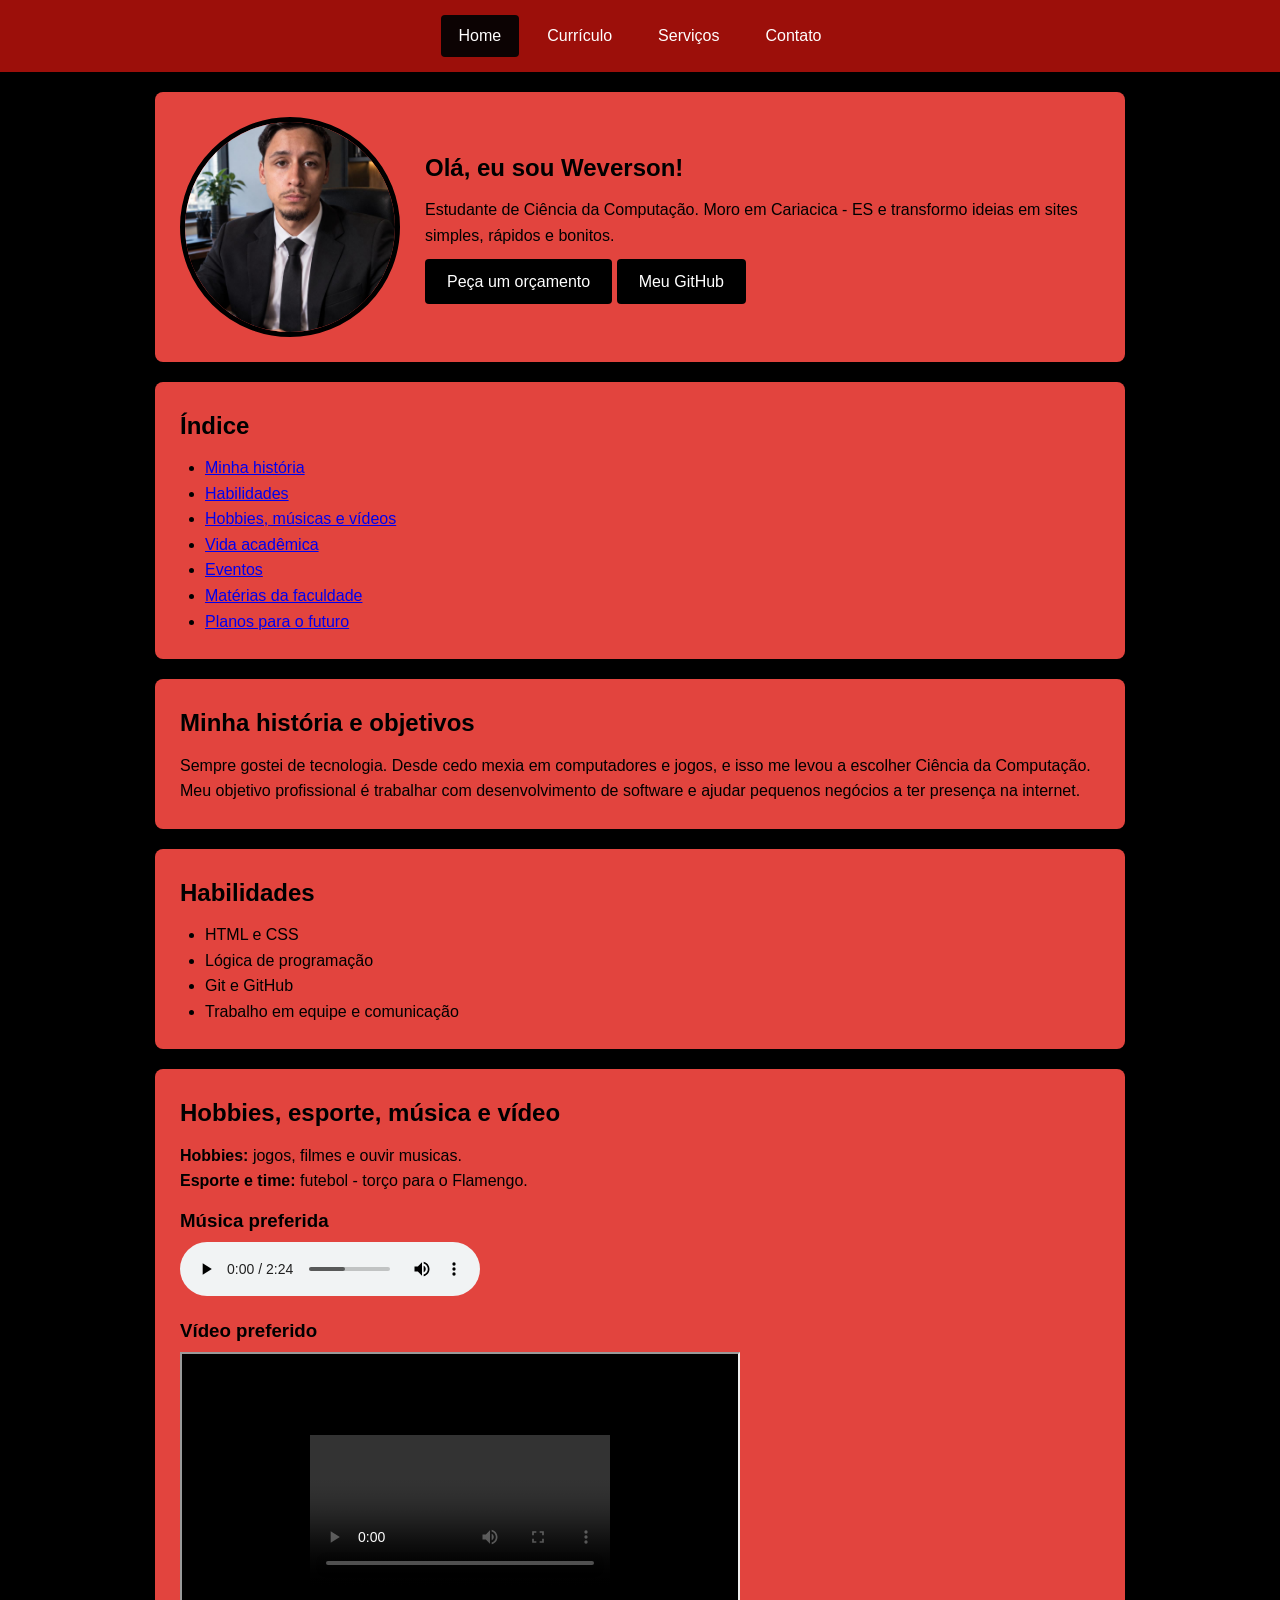
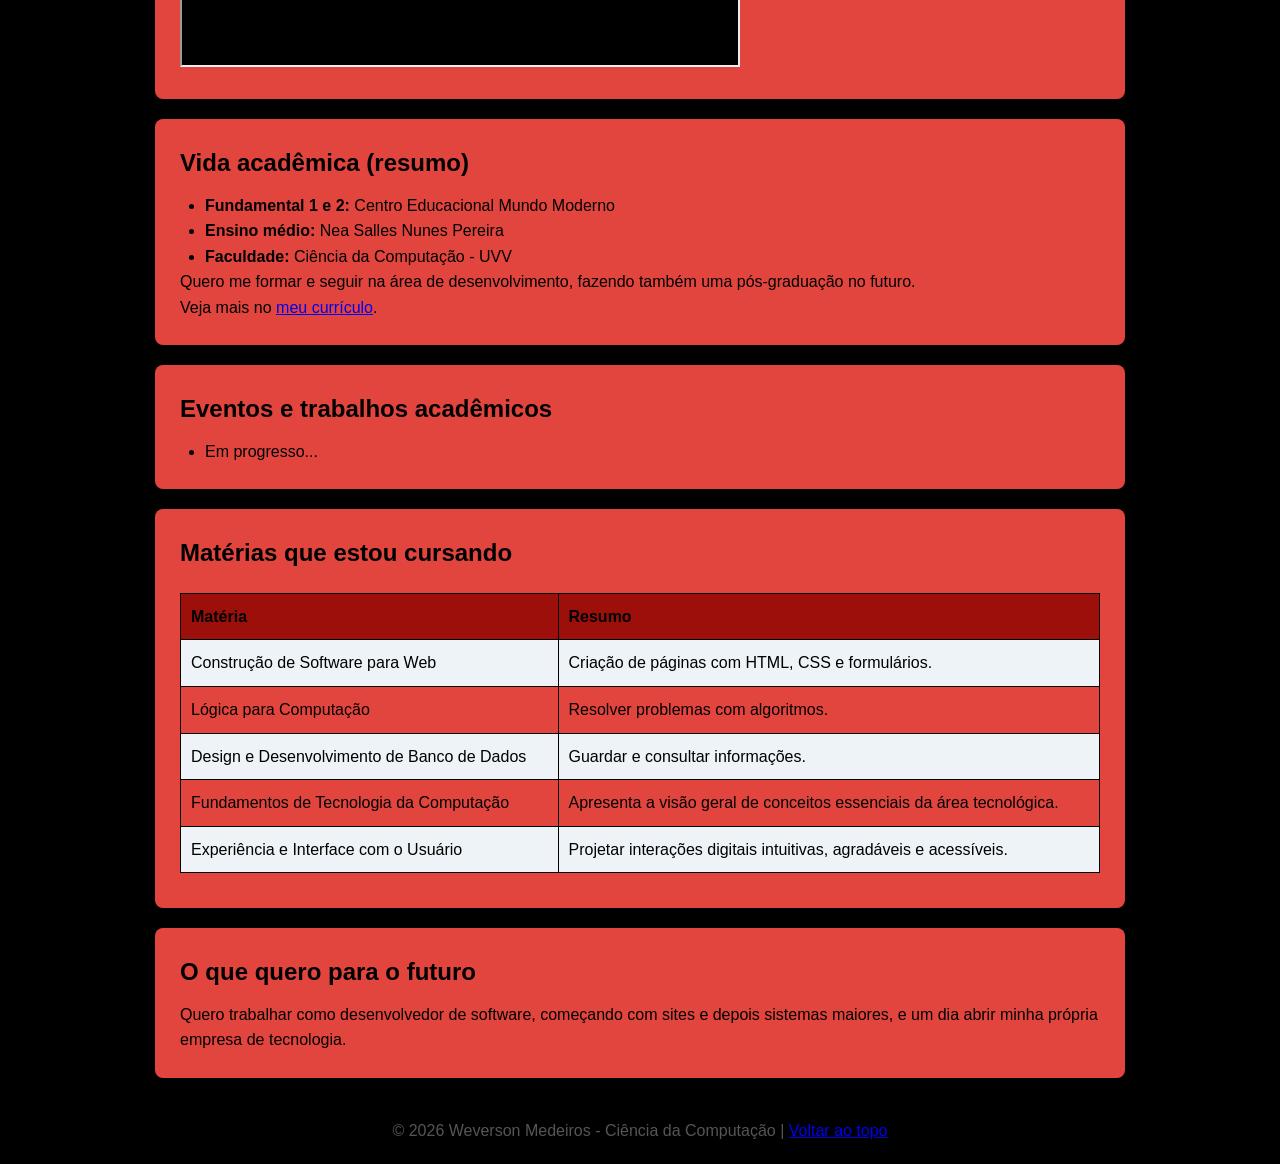
<file: index.html>
<!DOCTYPE html>
<html lang="pt-br">
<head>
  <meta charset="UTF-8">
  <meta name="viewport" content="width=device-width, initial-scale=1.0">
  <title>Home - WS 10</title>
  <link rel="stylesheet" href="style.css">
  <link rel="shortcut icon" href="./Videos e imagens/favicon-32x32.png" type="image/x-icon">
</head>
<body>
<header><nav>
  <a href="index.html" class="ativo">Home</a>
  <a href="curriculo.html">Currículo</a>
  <a href="servicos.html">Serviços</a>
  <a href="contato.html">Contato</a>
</nav></header>

<main id="topo">
  <section class="hero">
    <img src="./Videos e imagens/foto minha.jpeg" alt="Foto de Weverson">
    <div>
      <h1>Olá, eu sou Weverson!</h1>
      <p>Estudante de Ciência da Computação. Moro em Cariacica - ES e transformo ideias em sites simples, rápidos e bonitos.</p>
      <a class="botao" href="contato.html">Peça um orçamento</a>
      <a class="botao" href="github.html">Meu GitHub</a>
    </div>
  </section>

  <section>
    <h2>Índice</h2>
    <ul>
      <li><a href="#historia">Minha história</a></li>
      <li><a href="#habilidades">Habilidades</a></li>
      <li><a href="#hobbies">Hobbies, músicas e vídeos</a></li>
      <li><a href="#academico">Vida acadêmica</a></li>
      <li><a href="#eventos">Eventos</a></li>
      <li><a href="#materias">Matérias da faculdade</a></li>
      <li><a href="#futuro">Planos para o futuro</a></li>
    </ul>
  </section>

  <section id="historia">
    <h2>Minha história e objetivos</h2>
    <p>Sempre gostei de tecnologia. Desde cedo mexia em computadores e jogos, e isso me levou a escolher Ciência da Computação. Meu objetivo profissional é trabalhar com desenvolvimento de software e ajudar pequenos negócios a ter presença na internet.</p>
  </section>

  <section id="habilidades">
    <h2>Habilidades</h2>
    <ul>
      <li>HTML e CSS</li>
      <li>Lógica de programação</li>
      <li>Git e GitHub</li>
      <li>Trabalho em equipe e comunicação</li>
    </ul>
  </section>

  <section id="hobbies">
    <h2>Hobbies, esporte, música e vídeo</h2>
    <p><strong>Hobbies:</strong> jogos, filmes e ouvir musicas.</p>
    <p><strong>Esporte e time:</strong> futebol - torço para o Flamengo.</p>
    <h3>Música preferida</h3>
    <audio controls>
      <source src="./Musicas e audios/Melhor musica.mp3" type="audio/mpeg">
      Seu navegador não suporta áudio.
    </audio>
    <h3>Vídeo preferido</h3>
    <iframe width="560" height="315" src="./Videos e imagens/arrasca O MELHOR.mp4" title="Vídeo preferido" allowfullscreen></iframe>
  </section>

  <section id="academico">
    <h2>Vida acadêmica (resumo)</h2>
    <ul>
      <li><strong>Fundamental 1 e 2:</strong> Centro Educacional Mundo Moderno</li>
      <li><strong>Ensino médio:</strong> Nea Salles Nunes Pereira</li>
      <li><strong>Faculdade:</strong> Ciência da Computação - UVV</li>
    </ul>
    <p>Quero me formar e seguir na área de desenvolvimento, fazendo também uma pós-graduação no futuro.</p>
    <p>Veja mais no <a href="curriculo.html">meu currículo</a>.</p>
  </section>

  <section id="eventos">
    <h2>Eventos e trabalhos acadêmicos</h2>
    <ul>
      <li>Em progresso...</li>
    </ul>
  </section>

  <section id="materias">
    <h2>Matérias que estou cursando</h2>
    <div class="tabela-scroll">
    <table>
      <tr><th>Matéria</th><th>Resumo</th></tr>
      <tr><td>Construção de Software para Web</td><td>Criação de páginas com HTML, CSS e formulários.</td></tr>
      <tr><td>Lógica para Computação</td><td>Resolver problemas com algoritmos.</td></tr>
      <tr><td>Design e Desenvolvimento de Banco de Dados</td><td>Guardar e consultar informações.</td></tr>
      <tr><td>Fundamentos de Tecnologia da Computação</td><td>Apresenta a visão geral de conceitos essenciais da área tecnológica.</td></tr>
      <tr><td>Experiência e Interface com o Usuário</td><td>Projetar interações digitais intuitivas, agradáveis e acessíveis.</td></tr>
    </table>
    </div>
  </section>

  <section id="futuro">
    <h2>O que quero para o futuro</h2>
    <p>Quero trabalhar como desenvolvedor de software, começando com sites e depois sistemas maiores, e um dia abrir minha própria empresa de tecnologia.</p>
  </section>
</main>

<footer><p>&copy; 2026 Weverson Medeiros - Ciência da Computação | <a href="#topo">Voltar ao topo</a></p></footer>
</body>
</html>
</file>
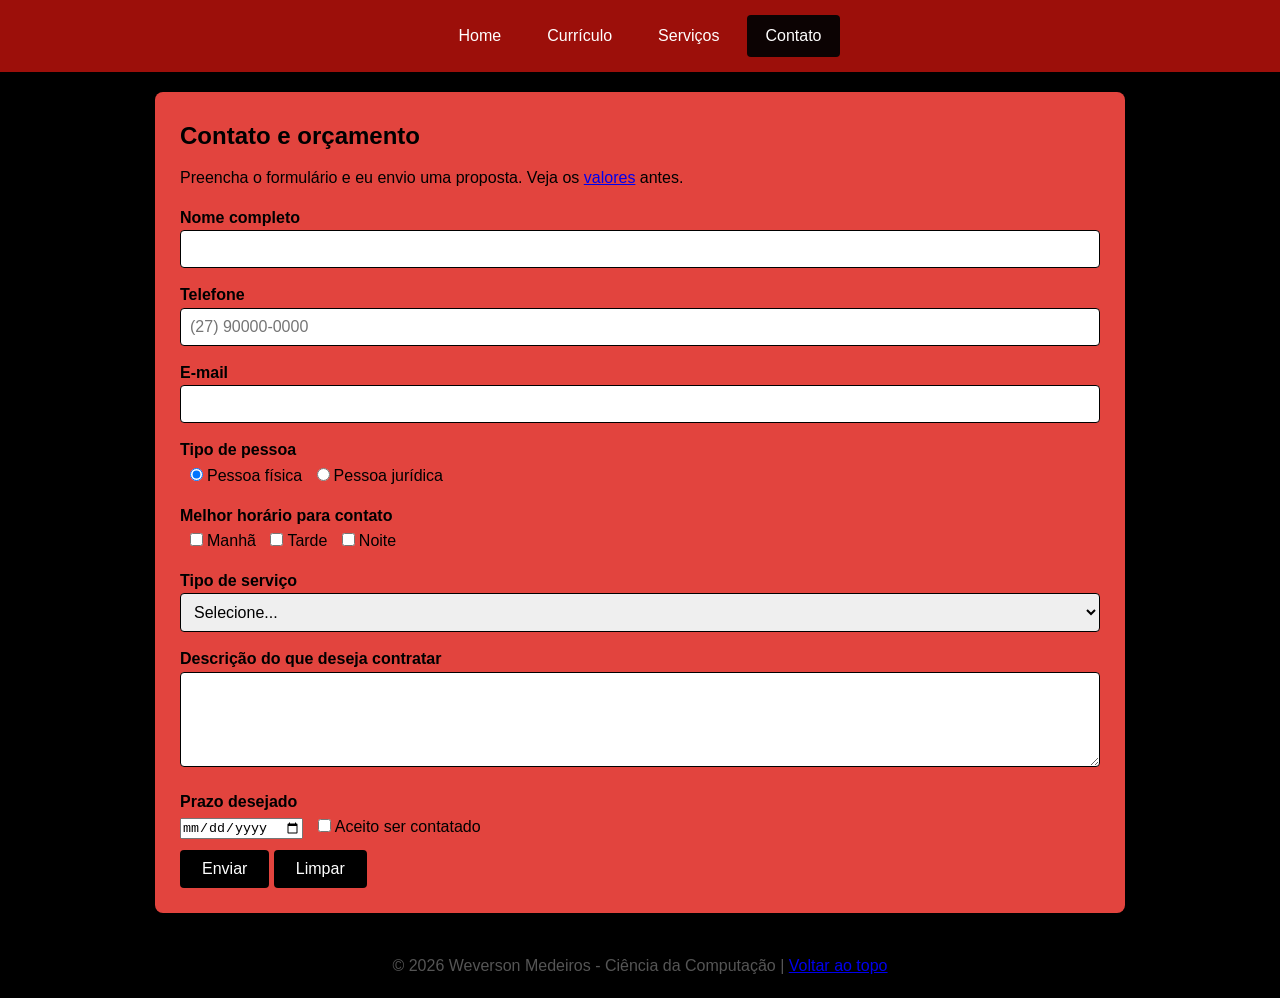
<file: contato.html>
<!DOCTYPE html>
<html lang="pt-br">
<head>
  <meta charset="UTF-8">
  <meta name="viewport" content="width=device-width, initial-scale=1.0">
  <title>Contato - WS 10</title>
  <link rel="stylesheet" href="style.css">
  <link rel="shortcut icon" href="./Videos e imagens/favicon-32x32.png" type="image/x-icon">
</head>
<body>
<header><nav>
  <a href="index.html">Home</a>
  <a href="curriculo.html">Currículo</a>
  <a href="servicos.html">Serviços</a>
  <a href="contato.html" class="ativo">Contato</a>
</nav></header>

<main id="topo">
  <section>
    <h1>Contato e orçamento</h1>
    <p>Preencha o formulário e eu envio uma proposta. Veja os <a href="servicos.html">valores</a> antes.</p>
    <form action="https://formspree.io/f/SEU_CODIGO" method="post">
      <label for="nome">Nome completo</label>
      <input type="text" id="nome" name="nome" required>

      <label for="tel">Telefone</label>
      <input type="tel" id="tel" name="telefone" placeholder="(27) 90000-0000" required>

      <label for="email">E-mail</label>
      <input type="email" id="email" name="email" required>

      <label>Tipo de pessoa</label>
      <input type="radio" id="pf" name="pessoa" value="fisica" checked><label for="pf" style="display:inline;font-weight:normal">Pessoa física</label>
      <input type="radio" id="pj" name="pessoa" value="juridica"><label for="pj" style="display:inline;font-weight:normal">Pessoa jurídica</label>

      <label>Melhor horário para contato</label>
      <input type="checkbox" name="horario" value="manha">Manhã
      <input type="checkbox" name="horario" value="tarde">Tarde
      <input type="checkbox" name="horario" value="noite">Noite

      <label for="servico">Tipo de serviço</label>
      <select id="servico" name="servico">
        <option value="">Selecione...</option>
        <option>Página estática (1 a 2 páginas)</option>
        <option>Site estático (3 a 5 páginas)</option>
        <option>Site estático (mais de 5 páginas)</option>
        <option>Página dinâmica</option>
        <option>Página super avançada</option>
      </select>

      <label for="desc">Descrição do que deseja contratar</label>
      <textarea id="desc" name="descricao" rows="5"></textarea>

      <label for="prazo">Prazo desejado</label>
      <input type="date" id="prazo" name="prazo">

      <input type="checkbox" id="aceito" name="aceito" required><label for="aceito" style="display:inline;font-weight:normal">Aceito ser contatado</label><br>

      <button type="submit" class="botao">Enviar</button>
      <button type="reset" class="botao">Limpar</button>
    </form>
  </section>
</main>

<footer><p>&copy; 2026 Weverson Medeiros - Ciência da Computação | <a href="#topo">Voltar ao topo</a></p></footer>
</body>
</html>
</file>
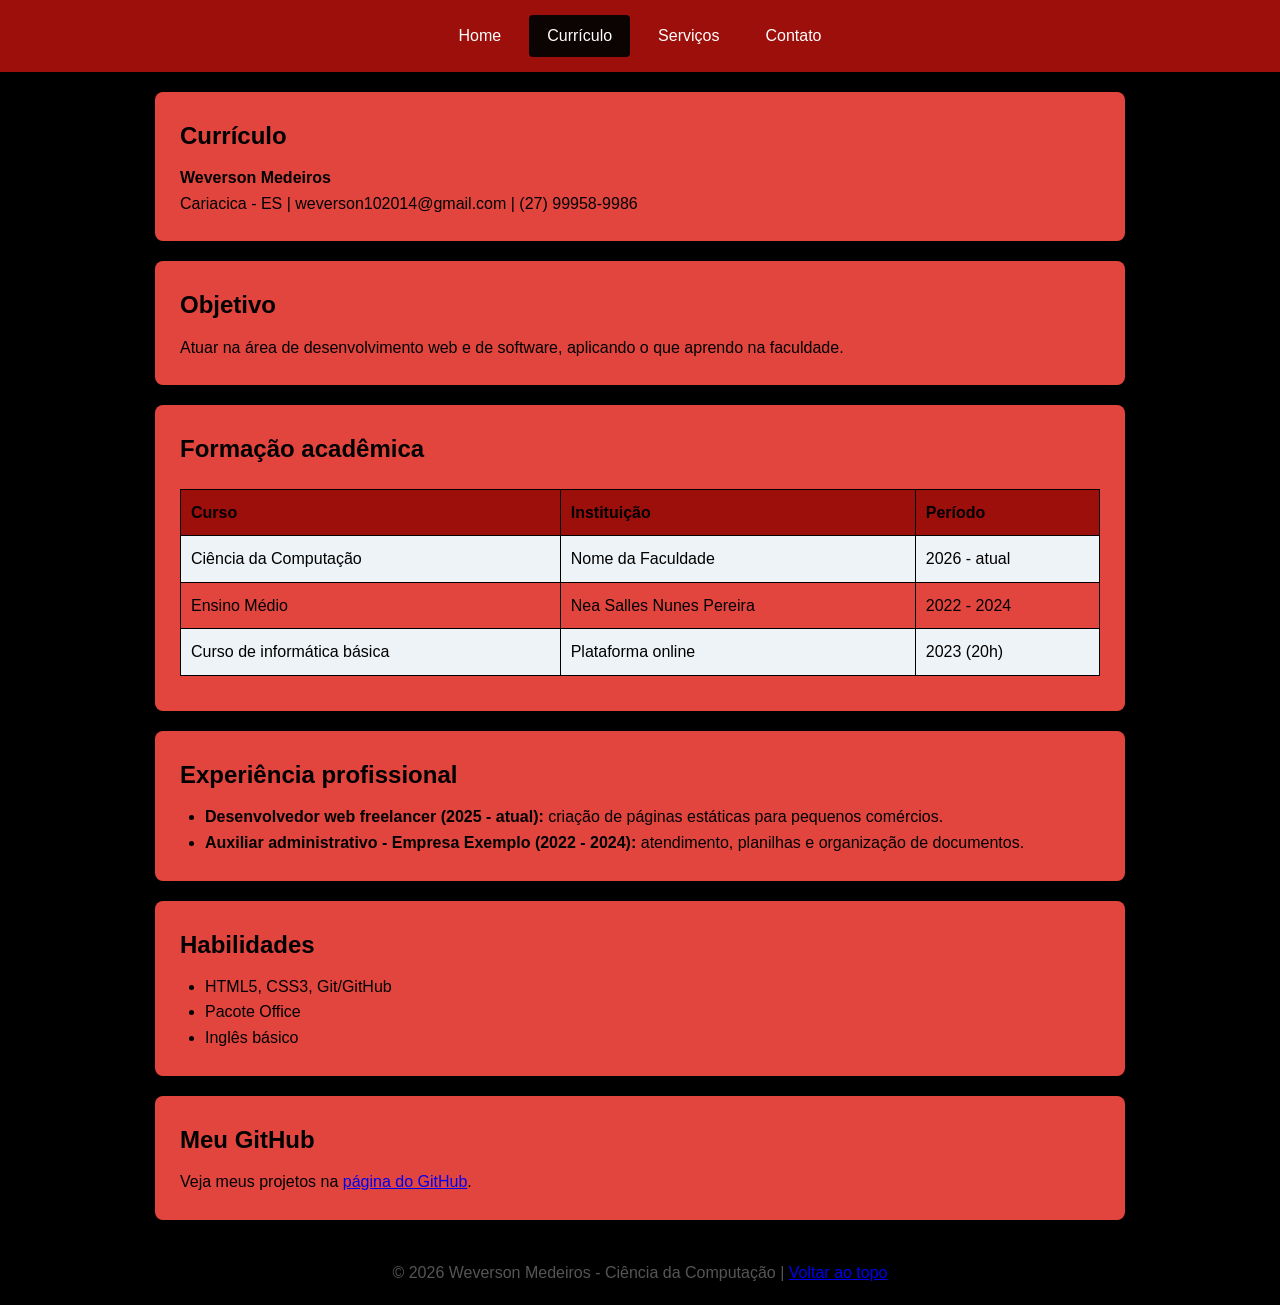
<file: curriculo.html>
<!DOCTYPE html>
<html lang="pt-br">
<head>
  <meta charset="UTF-8">
  <meta name="viewport" content="width=device-width, initial-scale=1.0">
  <title>Currículo - WS</title>
  <link rel="stylesheet" href="style.css">
  <link rel="shortcut icon" href="./Videos e imagens/favicon-32x32.png" type="image/x-icon">
</head>
<body>
<header><nav>
  <a href="index.html">Home</a>
  <a href="curriculo.html" class="ativo">Currículo</a>
  <a href="servicos.html">Serviços</a>
  <a href="contato.html">Contato</a>
</nav></header>

<main id="topo">
  <section>
    <h1>Currículo</h1>
    <p><strong>Weverson Medeiros</strong><br>Cariacica - ES | weverson102014@gmail.com | (27) 99958-9986</p>
  </section>

  <section>
    <h2>Objetivo</h2>
    <p>Atuar na área de desenvolvimento web e de software, aplicando o que aprendo na faculdade.</p>
  </section>

  <section>
    <h2>Formação acadêmica</h2>
    <div class="tabela-scroll">
    <table>
      <tr><th>Curso</th><th>Instituição</th><th>Período</th></tr>
      <tr><td>Ciência da Computação</td><td>Nome da Faculdade</td><td>2026 - atual</td></tr>
      <tr><td>Ensino Médio</td><td>Nea Salles Nunes Pereira</td><td>2022 - 2024</td></tr>
      <tr><td>Curso de informática básica </td><td>Plataforma online</td><td>2023 (20h)</td></tr>
    </table>
    </div>
  </section>

  <section>
    <h2>Experiência profissional</h2>
    <ul>
      <li><strong>Desenvolvedor web freelancer (2025 - atual):</strong> criação de páginas estáticas para pequenos comércios.</li>
      <li><strong>Auxiliar administrativo - Empresa Exemplo (2022 - 2024):</strong> atendimento, planilhas e organização de documentos.</li>
    </ul>
  </section>

  <section>
    <h2>Habilidades</h2>
    <ul>
      <li>HTML5, CSS3, Git/GitHub</li>
      <li>Pacote Office</li>
      <li>Inglês básico</li>
    </ul>
  </section>

  <section>
    <h2>Meu GitHub</h2>
    <p>Veja meus projetos na <a href="github.html">página do GitHub</a>.</p>
  </section>
</main>

<footer><p>&copy; 2026 Weverson Medeiros
     - Ciência da Computação | <a href="#topo">Voltar ao topo</a></p></footer>
</body>
</html>
</file>
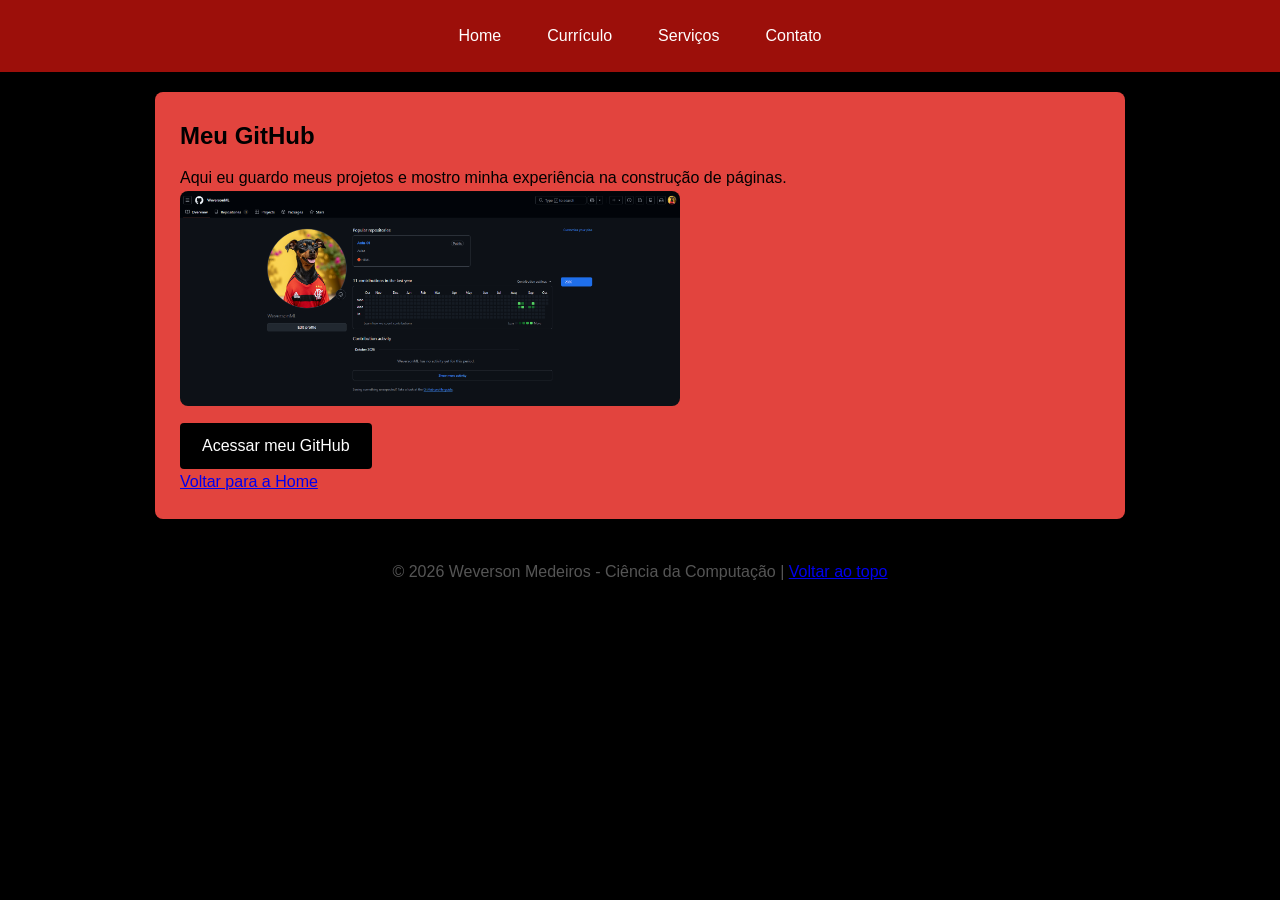
<file: github.html>
<!DOCTYPE html>
<html lang="pt-br">
<head>
  <meta charset="UTF-8">
  <meta name="viewport" content="width=device-width, initial-scale=1.0">
  <title>GitHub - WS 10</title>
  <link rel="stylesheet" href="style.css">
  <link rel="shortcut icon" href="./Videos e imagens/favicon-32x32.png" type="image/x-icon">
</head>
<body>
<header><nav>
  <a href="index.html">Home</a>
  <a href="curriculo.html">Currículo</a>
  <a href="servicos.html">Serviços</a>
  <a href="contato.html">Contato</a>
</nav></header>

<main id="topo">
  <section>
    <h1>Meu GitHub</h1>
    <p>Aqui eu guardo meus projetos e mostro minha experiência na construção de páginas.</p>
    <a href="https://github.com/WeversonML" target="_blank">
      <img class="grande" src="./Videos e imagens/print.github.png" alt="Print do meu perfil no GitHub" width="500">
    </a>
    <p><a class="botao" href="https://github.com/WeversonML" target="_blank">Acessar meu GitHub</a></p>
    <p><a href="index.html">Voltar para a Home</a></p>
  </section>
</main>

<footer><p>&copy; 2026 Weverson Medeiros - Ciência da Computação | <a href="#topo">Voltar ao topo</a></p></footer>
</body>
</html>
</file>
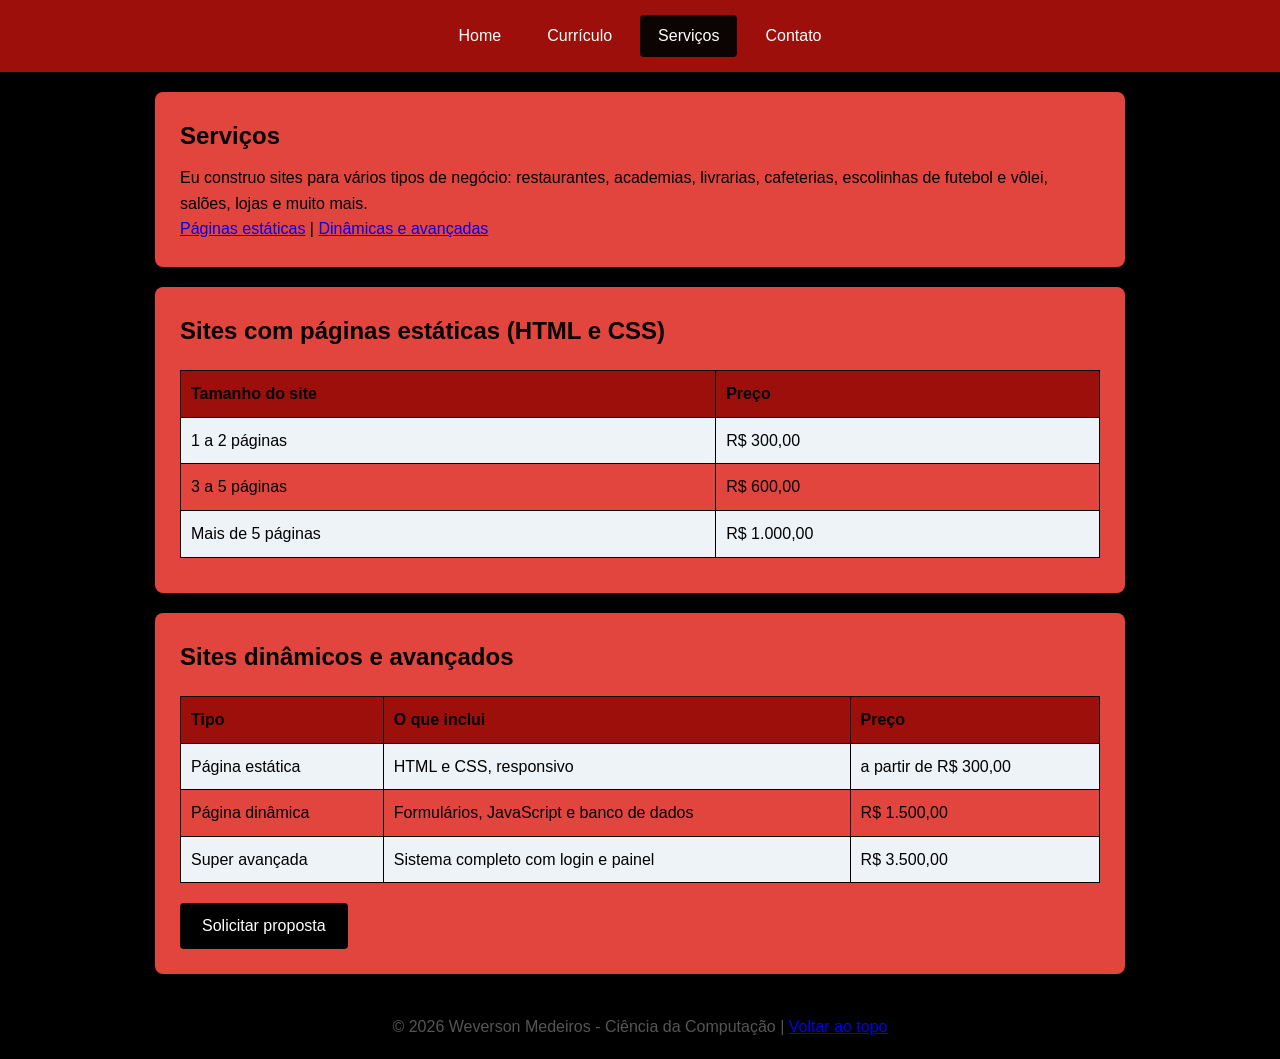
<file: servicos.html>
<!DOCTYPE html>
<html lang="pt-br">
<head>
  <meta charset="UTF-8">
  <meta name="viewport" content="width=device-width, initial-scale=1.0">
  <title>Serviços - WS 10</title>
  <link rel="stylesheet" href="style.css">
  <link rel="shortcut icon" href="./Videos e imagens/favicon-32x32.png" type="image/x-icon">
</head>
<body>
<header><nav>
  <a href="index.html">Home</a>
  <a href="curriculo.html">Currículo</a>
  <a href="servicos.html" class="ativo">Serviços</a>
  <a href="contato.html">Contato</a>
</nav></header>

<main id="topo">
  <section>
    <h1>Serviços</h1>
    <p>Eu construo sites para vários tipos de negócio: restaurantes, academias, livrarias, cafeterias, escolinhas de futebol e vôlei, salões, lojas e muito mais.</p>
    <p><a href="#estaticas">Páginas estáticas</a> | <a href="#dinamicas">Dinâmicas e avançadas</a></p>
  </section>

  <section id="estaticas">
    <h2>Sites com páginas estáticas (HTML e CSS)</h2>
    <div class="tabela-scroll">
    <table>
      <tr><th>Tamanho do site</th><th>Preço</th></tr>
      <tr><td>1 a 2 páginas</td><td>R$ 300,00</td></tr>
      <tr><td>3 a 5 páginas</td><td>R$ 600,00</td></tr>
      <tr><td>Mais de 5 páginas</td><td>R$ 1.000,00</td></tr>
    </table>
    </div>
  </section>

  <section id="dinamicas">
    <h2>Sites dinâmicos e avançados</h2>
    <div class="tabela-scroll">
    <table>
      <tr><th>Tipo</th><th>O que inclui</th><th>Preço</th></tr>
      <tr><td>Página estática</td><td>HTML e CSS, responsivo</td><td>a partir de R$ 300,00</td></tr>
      <tr><td>Página dinâmica</td><td>Formulários, JavaScript e banco de dados</td><td>R$ 1.500,00</td></tr>
      <tr><td>Super avançada</td><td>Sistema completo com login e painel</td><td>R$ 3.500,00</td></tr>
    </table>
    </div>
    <a class="botao" href="contato.html">Solicitar proposta</a>
  </section>
</main>

<footer><p>&copy; 2026 Weverson Medeiros - Ciência da Computação | <a href="#topo">Voltar ao topo</a></p></footer>
</body>
</html>
</file>
<file: style.css>
* { box-sizing: border-box; margin: 0; padding: 0; }
body { font-family: Arial, Helvetica, sans-serif; background: #000000; color: #000000; line-height: 1.6; }
header { background: #9c0f0a; padding: 15px 20px; position: sticky; top: 0; }
nav { display: flex; flex-wrap: wrap; justify-content: center; gap: 10px; }
nav a { color: #fffefe; text-decoration: none; padding: 8px 18px; border-radius: 4px; }
nav a:hover, nav a.ativo { background: #0c0303; }
main { max-width: 1000px; margin: 20px auto; padding: 0 15px; }
section { background: #e2443e; padding: 25px; margin-bottom: 20px; border-radius: 8px; box-shadow: 0 1px 4px rgba(0,0,0,.15); }
h1, h2 { color: #000000; margin-bottom: 10px; }
h3 { margin: 12px 0 6px; }
.hero { display: flex; flex-wrap: wrap; gap: 25px; align-items: center; }
.hero img { width: 220px; height: 220px; object-fit: cover; border-radius: 50%; border: 5px solid #000000; }
.hero div { flex: 1; min-width: 250px; }
.botao { display: inline-block; background: #000000; color: #ffffff; padding: 10px 22px; border-radius: 4px; text-decoration: none; border: none; cursor: pointer; font-size: 1em; margin-top: 10px; }
.botao:hover { background: #771414; }
table { width: 100%; border-collapse: collapse; margin: 10px 0; }
th, td { border: 1px solid #000000; padding: 10px; text-align: left; }
th { background: #9c0f0a; color: #000000; }
tr:nth-child(even) { background: #eef3f7; }
.tabela-scroll { overflow-x: auto; }
ul { margin-left: 25px; }
video, iframe, audio { max-width: 100%; }
img.grande { max-width: 100%; border-radius: 8px; }
form label { display: block; margin-top: 14px; font-weight: bold; }
form input[type=text], form input[type=tel], form input[type=email], form select, form textarea { width: 100%; padding: 9px; border: 1px solid #000000; border-radius: 4px; font-size: 1em; }
form input[type=radio], form input[type=checkbox] { margin: 0 4px 0 10px; }
footer { text-align: center; padding: 20px; color: #555; }
@media (max-width: 600px) {
  .hero { justify-content: center; text-align: center; }
  nav a { padding: 6px 10px; font-size: .9em; }
}
</file>
